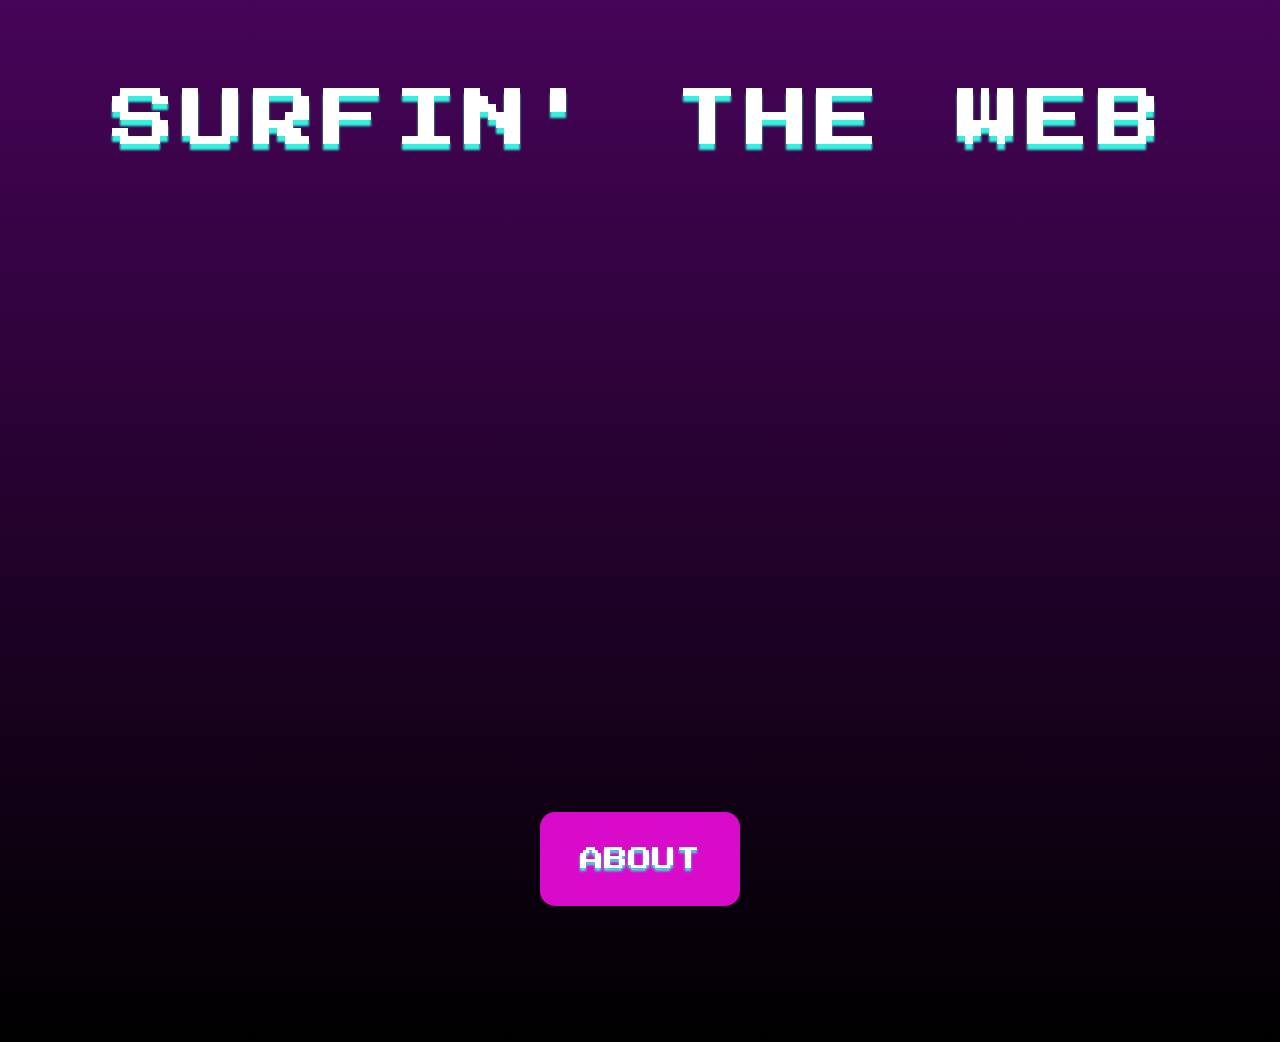
<file: index.html>
<html>
    <head>
        <title>Home</title>
        <!-- VCR OSD MONO -->
        <link rel="stylesheet" href="style.css"> 
    </head>
    <body>
        <p class="title-p"><a href="index.html" class="title">SURFIN' THE WEB</a></p>
        <div class="game">
            <iframe src="https://player.adventr.io/index.html?link=https%3A%2F%2Fd252srr1zuysk4.cloudfront.net%2Fclients%2F5446%2F7089%2Fpublished%2F5446-tutorial-26341404.data" width="960px" height="540px" frameborder="0" scrolling="no" allowfullscreen allow="autoplay; fullscreen; clipboard-read; clipboard-write; encrypted-media; geolocation; microphone"></iframe>
        </div>
        <div class="button"><a href="about.html" class="button-text">ABOUT</a></div>
    </body>
</html>
</file>
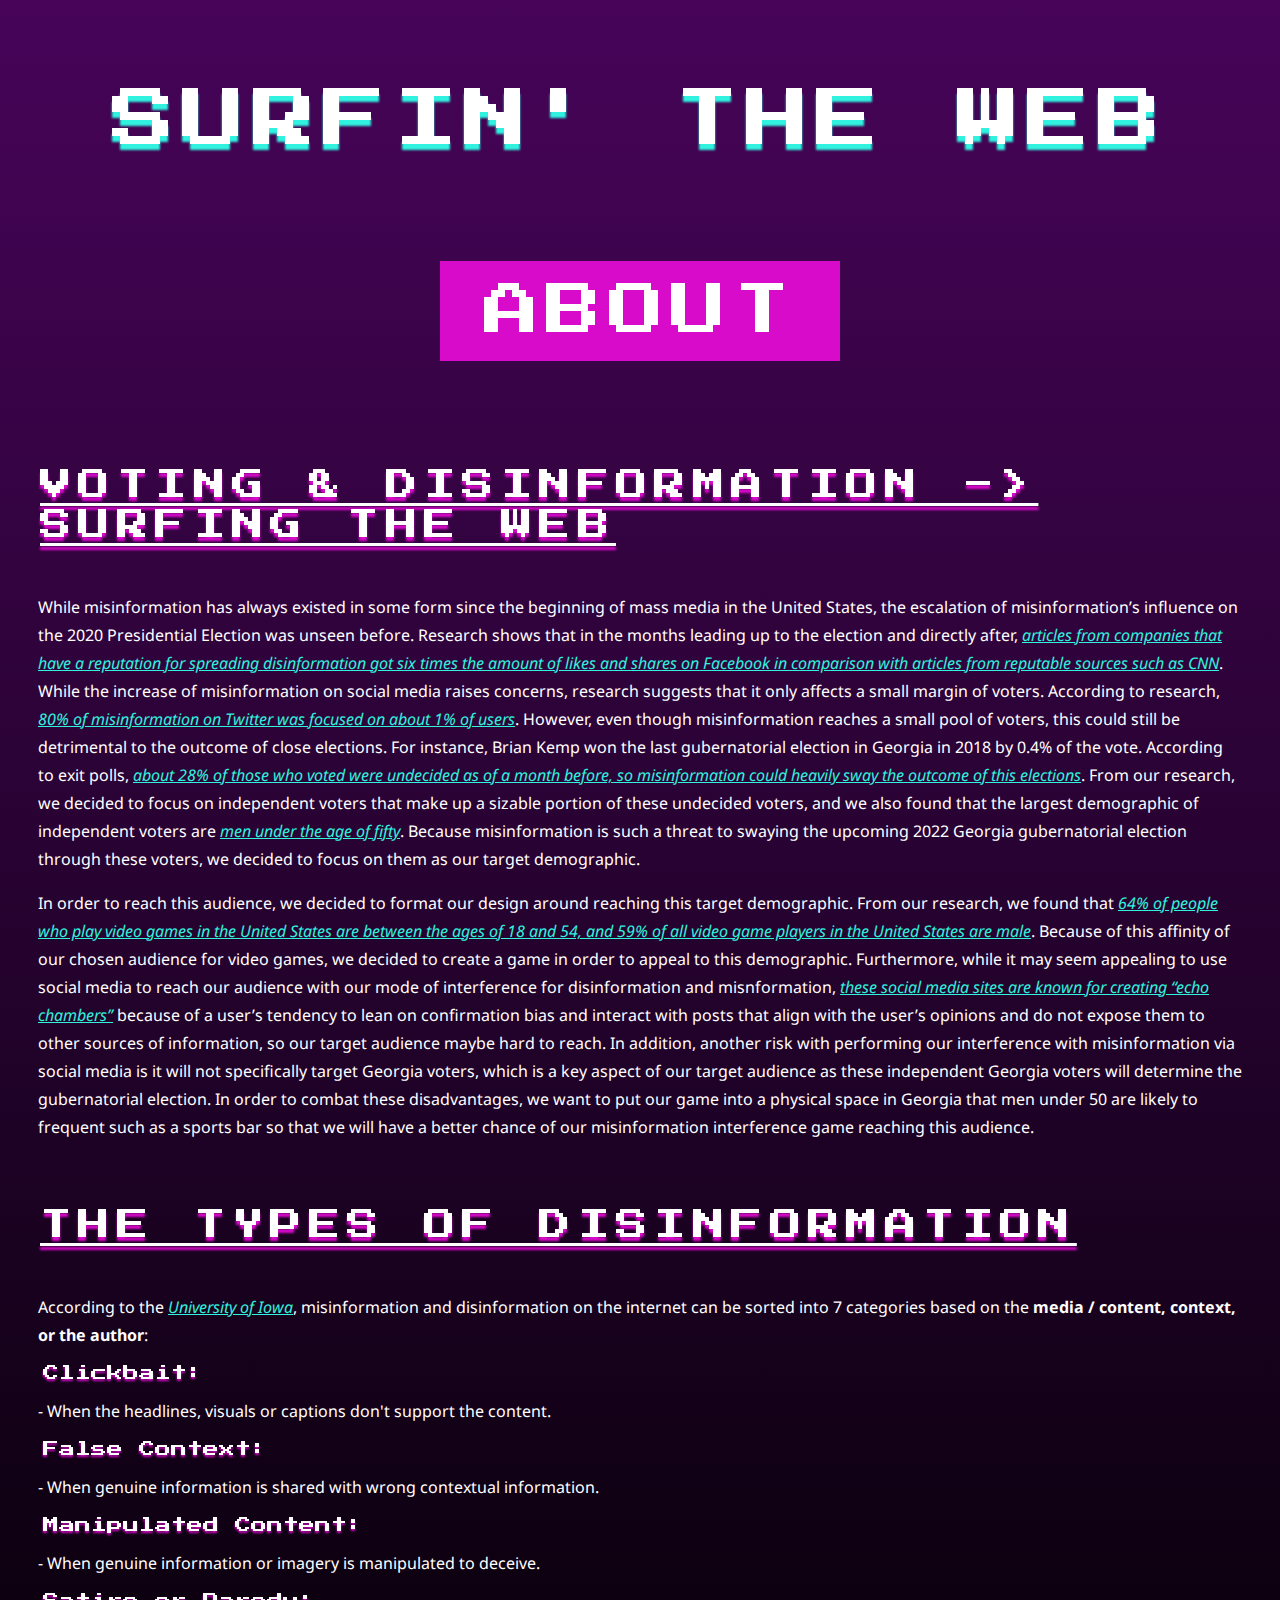
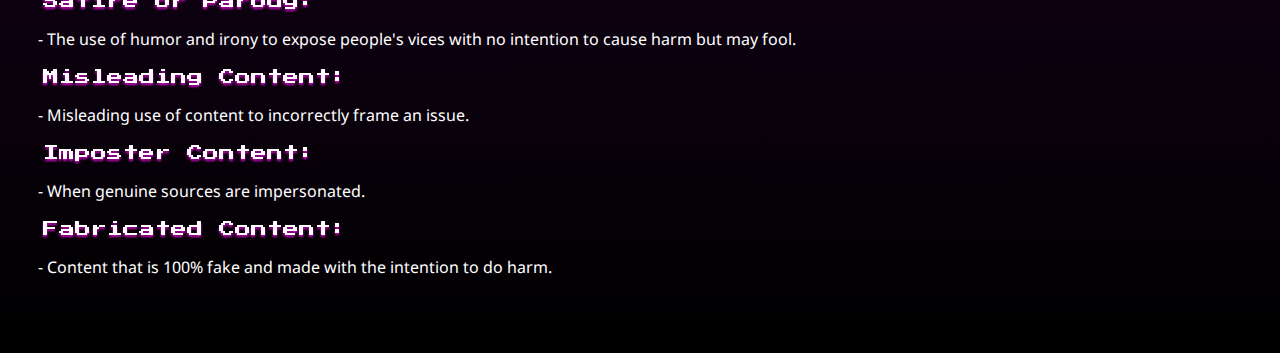
<file: about.html>
<html>
    <head>
        <title>About</title>
        <!-- VCR OSD MONO -->
        <link rel="stylesheet" href="style.css"> 
    </head>
    <body>
        <p class="title-p"><a href="index.html" class="title">SURFIN' THE WEB</a></p>
        <p class="about">ABOUT</p>
        <p class="sub-title">VOTING & DISINFORMATION -> SURFING THE WEB</p>
        <p class="paragraph">While misinformation has always existed in some form since the beginning of mass media in the United States, the escalation of misinformation’s influence on the 2020 Presidential Election was unseen before.
            Research shows that in the months leading up to the election and directly after, <a href="https://www.washingtonpost.com/technology/2021/09/03/facebook-misinformation-nyu-study/">articles from companies that have a reputation for spreading disinformation
                 got six times the amount of likes and shares on Facebook in comparison with articles from reputable sources such as CNN</a>. 
                 While the increase of misinformation on social media raises concerns, research suggests that it only affects a small margin of voters. 
                 According to research, <a href="https://www.science.org/content/article/us-election-nears-researchers-are-following-trail-fake-news ">80% of misinformation on Twitter was focused on about 1% of users</a>. 
                 However, even though misinformation reaches a small pool of voters, this could still be detrimental to the outcome of close elections. For instance, Brian Kemp won the last gubernatorial election in Georgia in 2018 
                 by 0.4% of the vote. According to exit polls, <a>about 28% of those who voted were undecided as of a month before, so misinformation could heavily sway the outcome of this elections</a>. From our research, we decided to focus on independent voters that make up a sizable portion of these undecided voters, and we also found that the largest demographic of independent voters are <a href="https://www.pewresearch.org/politics/2019/03/14/political-independents-who-they-are-what-they-think/">men under the age of fifty</a>. Because misinformation is such a threat to swaying the upcoming 2022 Georgia gubernatorial election through these voters, we decided to focus on them as our target demographic.</p>
        <p class="paragraph">In order to reach this audience, we decided to format our design around reaching this target demographic. From our research, we found that <a href="https://financesonline.com/video-game-demographic-statistics/">64% of people who play video games in the United States are between the ages of 18 and 54, and 59% of all video game players in the United States are male</a>. Because of this affinity of our chosen audience for video games, we decided to create a game in order to appeal to this demographic. Furthermore, while it may seem appealing to use social media to reach our audience with our mode of interference for disinformation and misnformation, <a href="https://edu.gcfglobal.org/en/digital-media-literacy/what-is-an-echo-chamber/1/">these social media sites are known for creating “echo chambers”</a>  because of a user’s tendency to lean on confirmation bias and interact with posts that align with the user’s opinions and do not expose them to other sources of information, so our target audience maybe hard to reach. In addition, another risk with performing our interference with misinformation via social media is it will not specifically target Georgia voters, which is a key aspect of our target audience as these independent Georgia voters will determine the gubernatorial election. In order to combat these disadvantages, we want to put our game into a physical space in Georgia that men under 50 are likely to frequent such as a sports bar so that we will have a better chance of our misinformation interference game reaching this audience.</p>
        <p class="sub-title">THE TYPES OF DISINFORMATION</p>
        <p class="paragraph">According to the <a href="https://guides.lib.uiowa.edu/c.php?g=849536&p=6077637">University of Iowa</a>, misinformation and disinformation on the internet can be sorted into 7 categories based on the <b>media / content, context, or the author</b>:</p>
        <p class="category">Clickbait:</p>
        <p class="paragraph">   - When the headlines, visuals or captions don't support the content.</p>
        <p class="category">False Context:</p>
        <p class="paragraph">   - When genuine information is shared with wrong contextual information.</p>
        <p class="category">Manipulated Content:</p>
        <p class="paragraph">   - When genuine information or imagery is manipulated to deceive.</p>
        <p class="category">Satire or Parody:</p>
        <p class="paragraph">   - The use of humor and irony to expose people's vices with no intention to cause harm but may fool.</p>
        <p class="category">Misleading Content:</p>
        <p class="paragraph">   - Misleading use of content to incorrectly frame an issue.</p>
        <p class="category">Imposter Content:</p>
        <p class="paragraph">   - When genuine sources are impersonated.</p>
        <p class="category">Fabricated Content:</p>
        <p class="paragraph">   - Content that is 100% fake and made with the intention to do harm.</p>
    </body>
</html>
</file>
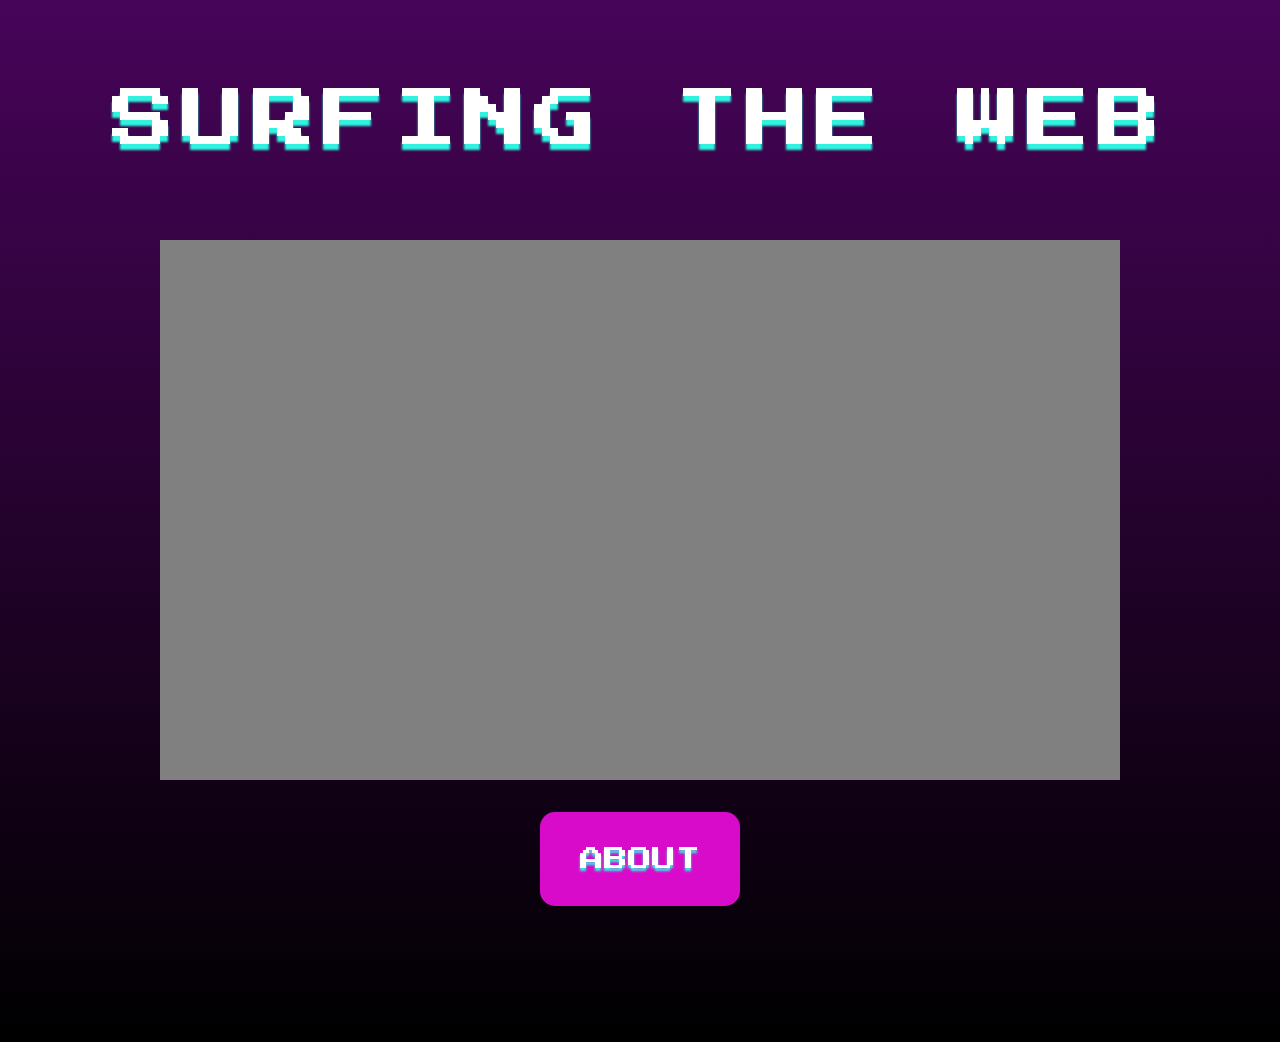
<file: home.html>
<html>
    <head>
        <title>Home</title>
        <!-- VCR OSD MONO -->
        <link rel="stylesheet" href="style.css"> 
    </head>
    <body>
        <p class="title-p"><a href="home.html" class="title">SURFING THE WEB</a></p>
        <div style="background-color: gray;" class="game"></div>
        <div class="button"><a href="about.html" class="button-text">ABOUT</a></div>
    </body>
</html>
</file>
<file: style.css>
@import url('https://fonts.googleapis.com/css2?family=Noto+Sans&family=Press+Start+2P&display=swap');

:root {
    --pink: #D90BCB;
    --teal: #30F2DF;
}

html {
    background-image: linear-gradient(#470459, #000000);
}

body {
    padding-bottom: 4em;
    color: white;
}

.title {
    font-family: 'Press Start 2P', cursive;
    font-size: 4em;
    color: white;
    letter-spacing: 0.4rem;
    filter: drop-shadow(0em 0.4rem 1px var(--teal));
    text-decoration: none;
    width: 95%;
    margin: auto;
    line-height: 1.25em;
}

.sub-title {
    font-family: 'Press Start 2P', cursive;
    font-size: 2em;
    color: white;
    letter-spacing: 0.4rem;
    filter: drop-shadow(0em 0.3rem 1px var(--pink));
    text-decoration: underline;
    width: 95%;
    line-height: 1.25em;
    float: left;
    margin-top: 1.5em;
    margin-bottom: 1.5em;
    margin-left: 1em;
}

.about {
    font-family: 'Press Start 2P', cursive;
    font-size: 3.5em;
    color: white;
    letter-spacing: 0.4rem;
    text-decoration: none;
    width: 95%;
    line-height: 1.25em;
    text-align: center;
    background-color: var(--pink);
    padding: 15px 0;
    width: 400px;
    margin-left: auto;
    margin-right: auto;
    margin-top: 1.8em;
}

.paragraph {
    color: white;
    margin-left: 30px;
    margin-right: 30px;
    font-family: 'Noto Sans', sans-serif;
    line-height: 1.75em; 
    font-size: 1em;
}

.title-p {
    text-align: center;
    margin-top: 5em;
}

.game {
    width: 960px;
    height: 540px;
    margin-left: auto;
    margin-right: auto;
    margin-top: 5em;
}

.button {
    margin-left: auto;
    margin-right: auto;
    margin-top: 3em;
    margin-bottom: 4em;
    width: 200px;
    margin-top: 2em;
    background-color: var(--pink);
    display: flex;
    justify-content: center;
    padding: 35px 0;
    border-radius: 15px;
}

.button-text {
    text-decoration: none;
    font-family: 'Press Start 2P', cursive;
    color: white;
    font-size: 1.5em;
    filter: drop-shadow(0em 0.14em 1px var(--teal));
}

.paragraph a {
    color: var(--teal);
    text-decoration: underline;
    font-style: italic;
}

.paragraph a:visited {
    color: var(--teal);
}

.category {
    font-size: 1em;
    margin-left: 35px;
    font-family: 'Press Start 2P', cursive;
    filter: drop-shadow(0em 0.14em 1px var(--pink));
}
</file>
